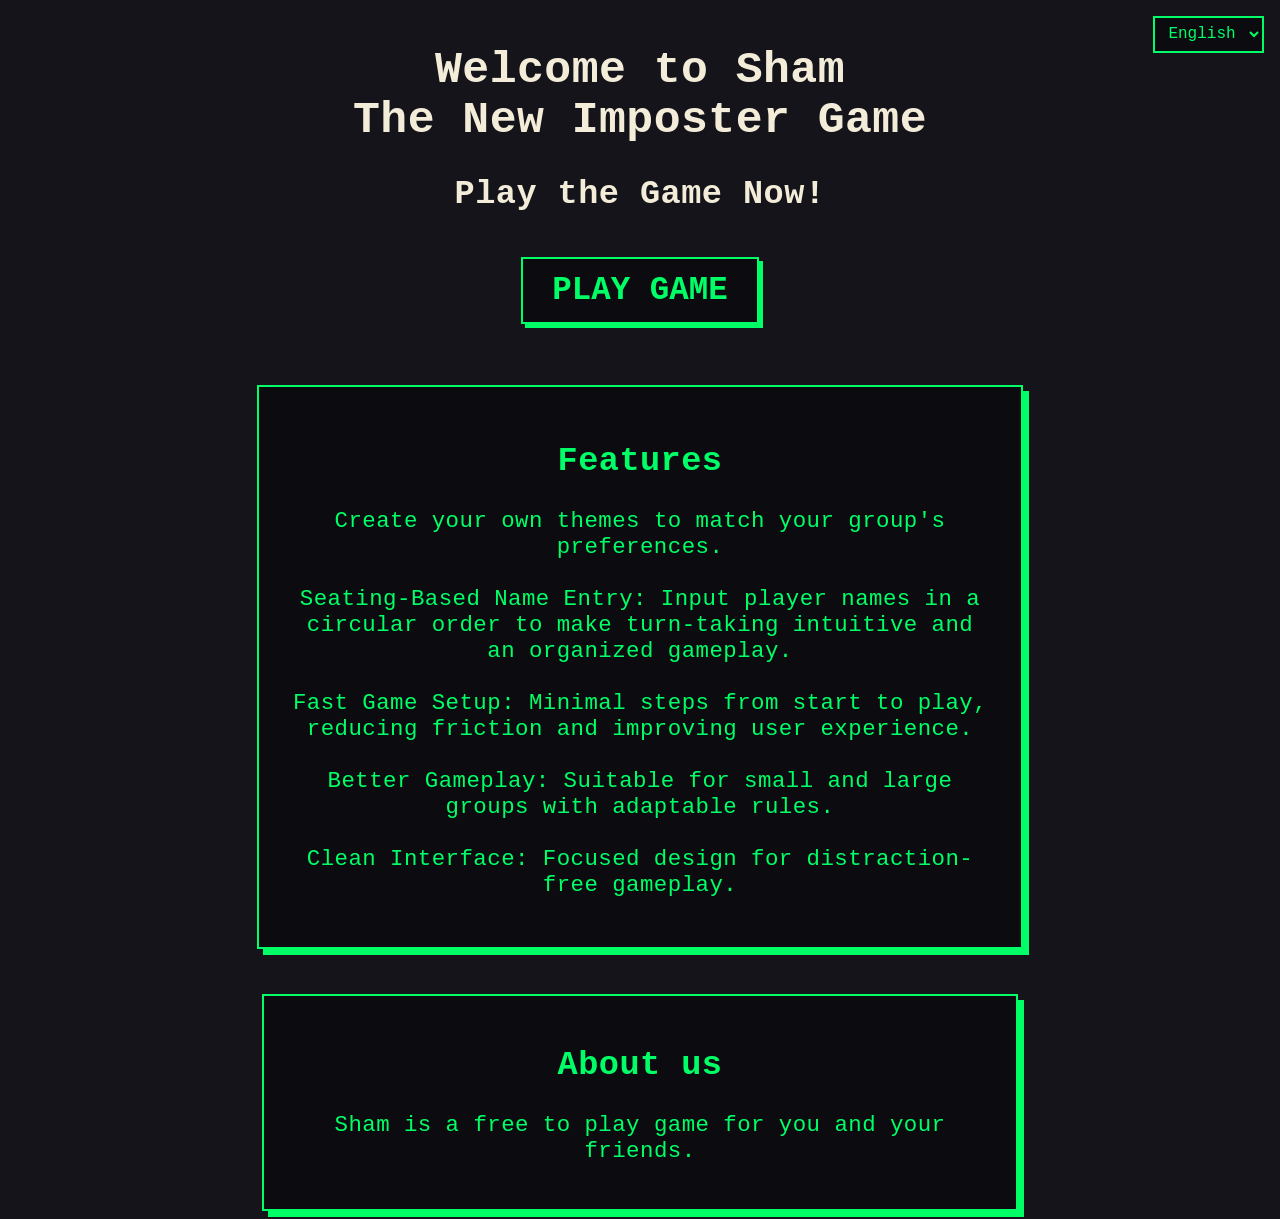
<file: index.html>
<!DOCTYPE html>
<html lang="en">
<head>
    <meta charset="UTF-8">
    <meta name="viewport" content="width=device-width, initial-scale=1.0">
    <title>Welcome to Sham</title>
    <script src="game.js" defer></script>
    <link rel="stylesheet" href="index.css">
</head>
<body>
  <div id="languageSwitcher">
    <select id="languageSelect" onchange="setLanguage(this.value)">
      <option value="en">English</option>
      <option value="de">Deutsch</option>
    </select>
  </div>
  <h1 id="welcomeTitle">Welcome to Sham <br>
         The New Imposter Game</h1>

<div id="play"> 
    <h2 id="playGameTitle">Play the Game Now!</h2>
    <button id="playButton" onclick="location.href='game.html'">Play Game</button>


 </div>


<div id="features">
    <h2 id="featuresTitle">Features</h2>
    <p id="featuresp">
        Create your own themes to match your group's preferences. <br><br>
        Seating-Based Name Entry: Input player names in a circular order to make turn-taking intuitive and an organized gameplay. <br><br>
        Fast Game Setup: Minimal steps from start to play, reducing friction and improving user experience. <br><br>
        Better Gameplay: Suitable for small and large groups with adaptable rules. <br><br>
        Clean Interface: Focused design for distraction-free gameplay. <br><br>
    </p>
</div>

<div id="about">
    <h2 id="aboutTitle">About us</h2>
    <p id="aboutText">Sham is a free to play game for you and your friends.</p>

</div>
</body>
</html>
</file>
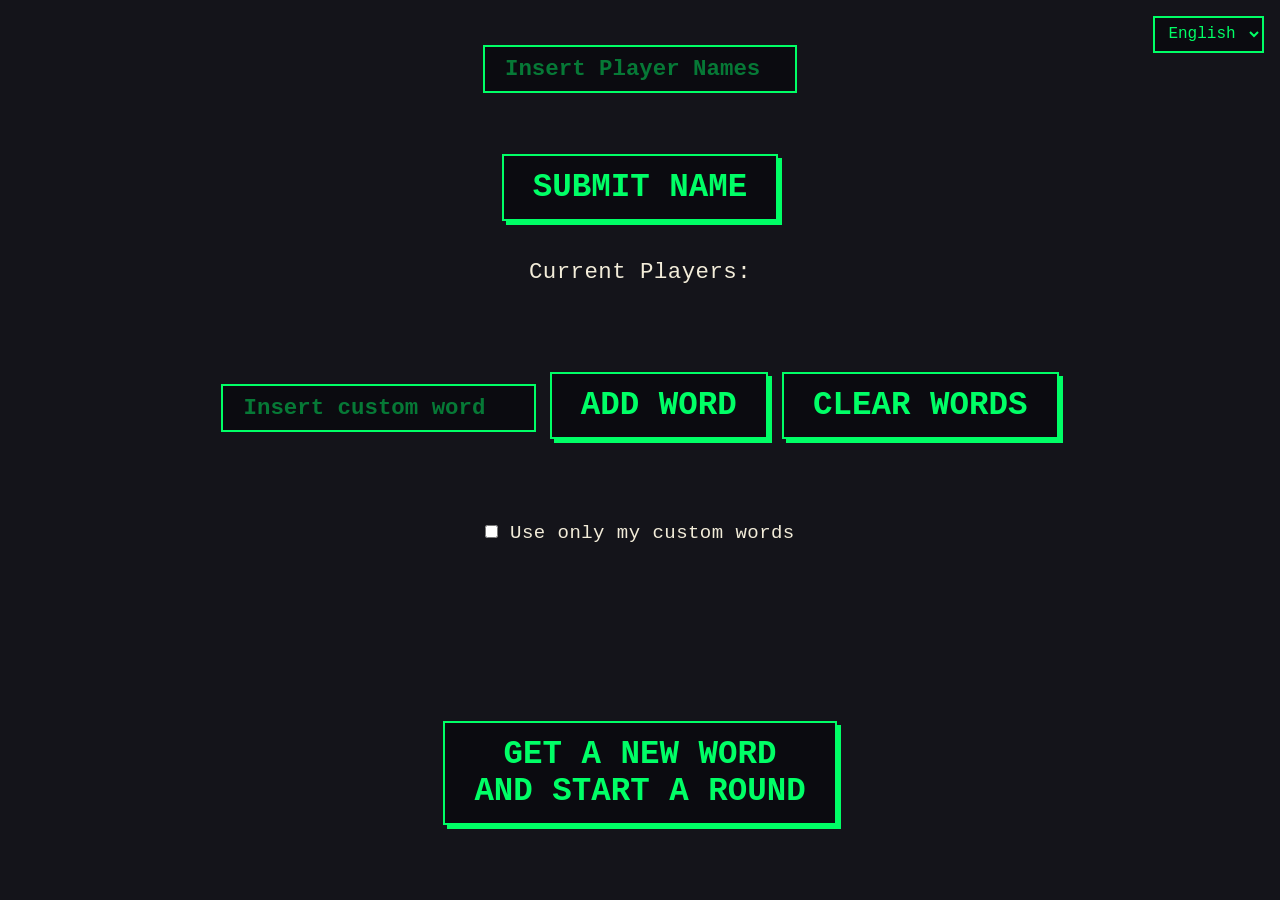
<file: game.html>
<!DOCTYPE html>
<html lang="en">
<head>
    <meta charset="UTF-8">
    <meta name="viewport" content="width=device-width, initial-scale=1.0">
    <title>Sham</title>
    <script src="game.js" defer></script>
      <link rel="stylesheet" href="index.css">
    
</head>
<body id="body">
  <div id="languageSwitcher">
    <select id="languageSelect" onchange="setLanguage(this.value)">
      <option value="en">English</option>
      <option value="de">Deutsch</option>
    </select>
  </div>
    <input id="name" type="text" placeholder="Insert Player Names" onkeydown="if(event.key==='Enter')submitName()"> <br>
    <button id="submitNameButton" onclick="submitName()">Submit Name</button>
    <br>
    <p id="namesOutput">Current Players: </p>
    <div id="playersList"></div>
    <br>

    <p id="customWordsTitle">Custom Words:</p>
    <div id="customWordsList"></div>
    <input id="wordInput" type="text" placeholder="Insert custom word" onkeydown="if(event.key==='Enter')submitWord()">
    <button id="addWordButton" onclick="submitWord()">Add Word</button>
    <button id="clearWordsButton" onclick="clearCustomWords()">Clear Words</button>
    <br>
    <label id="onlyCustomWordsLabel">
      <input type="checkbox" id="onlyCustomWords" onchange="setOnlyCustomWords(this.checked)">
      <span id="onlyCustomWordsText">Use only my custom words</span>
    </label>
    <br>
    <br>
        <button id="startRoundButton" style="margin-top: 2em;" onclick="startRound()">Get a new Word <br> and Start a Round</button>
       
       
</body>
</html>
</file>
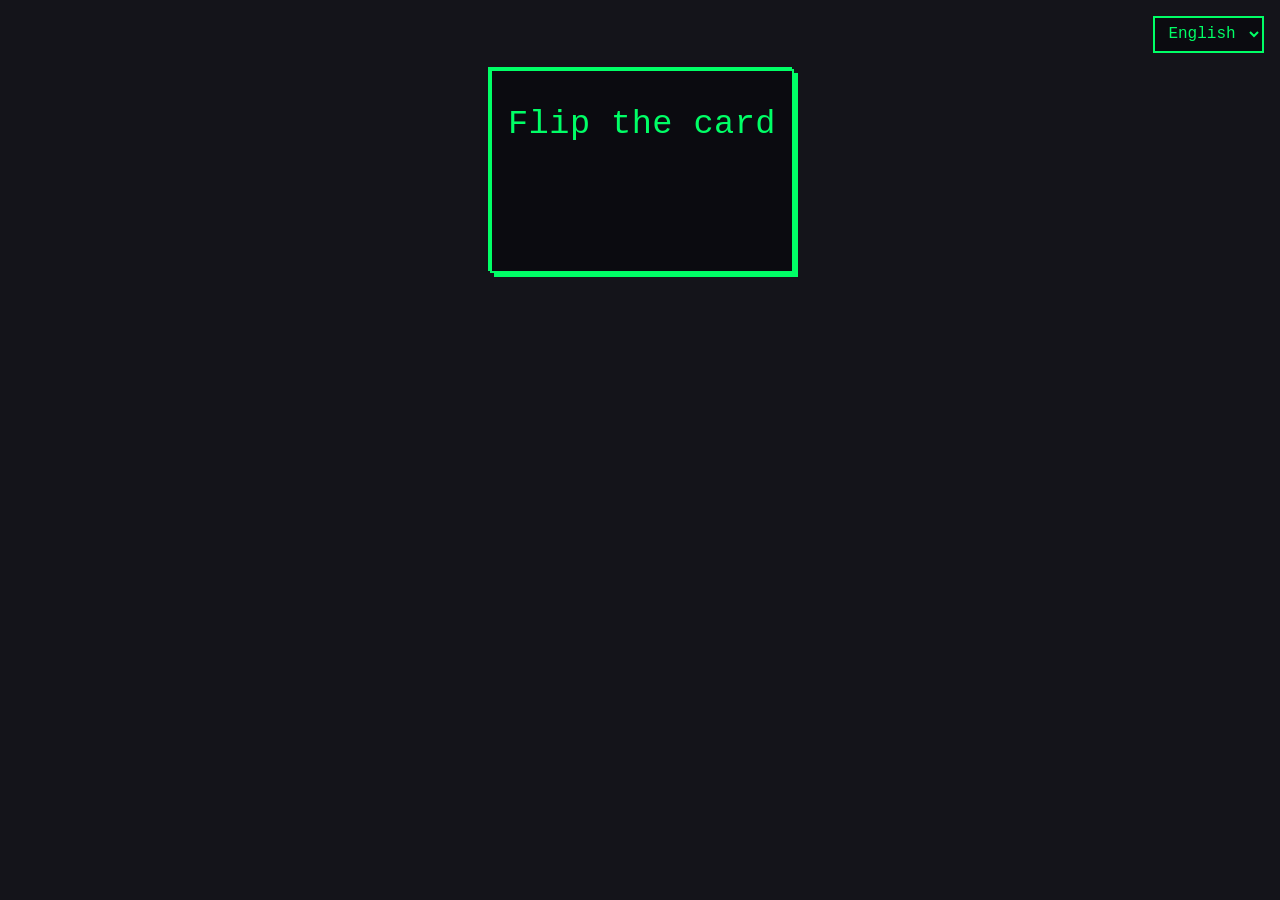
<file: gameplay.html>
<!DOCTYPE html>
<html lang="en">
<head>
    <meta charset="UTF-8">
    <meta name="viewport" content="width=device-width, initial-scale=1.0">
    <title>Sham - Game</title>
    <script src="game.js" defer></script>
       <link rel="stylesheet" href="index.css">
       <link rel="stylesheet" href="gameplay.css">
</head>
<body>
  <div id="languageSwitcher">
    <select id="languageSelect" onchange="setLanguage(this.value)">
      <option value="en">English</option>
      <option value="de">Deutsch</option>
    </select>
  </div>
    
     <p id="currentPlayer"></p>
 <div class="flip-card" id="flipCard" onclick="toggleCard()">
  <div class="flip-card-inner">
    <div class="flip-card-front">
      <p id="flipInstruction">Flip the card</p>
    </div>
    
    <div class="flip-card-back">
      <p id="theword"></p>
    </div>
  </div>
</div>

<button id="nextButton" onclick="nextPlayer()" style="display:none">Next Person</button>

<p id="end"></p>
</body>
</html>
</file>
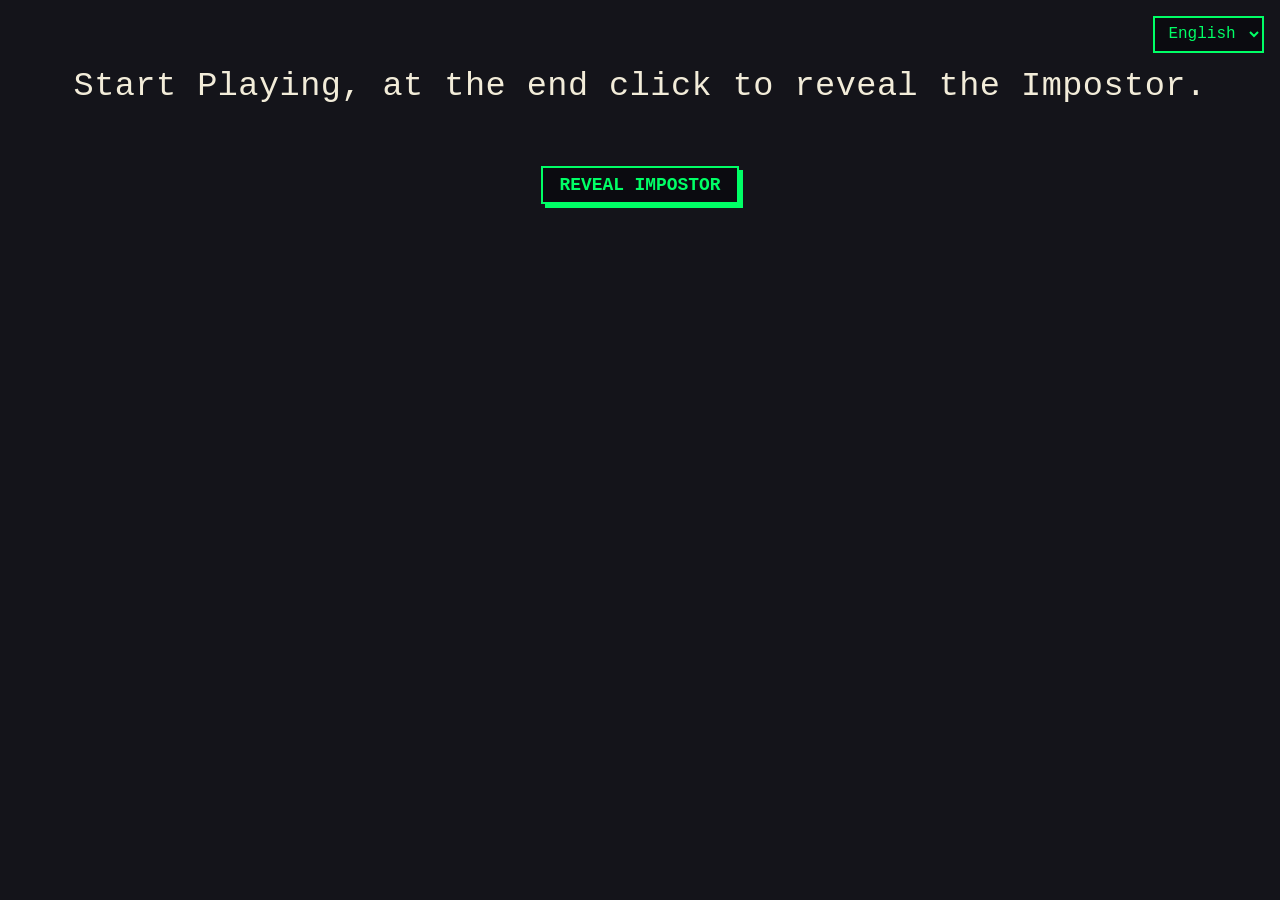
<file: gameplayFinal.html>
<!DOCTYPE html>
<html lang="en">
<head>
  <meta charset="UTF-8">
  <meta name="viewport" content="width=device-width, initial-scale=1.0">
  <title>Sham - Reveal</title>
  <script src="game.js" defer></script>
  <link rel="stylesheet" href="index.css">
  <link rel="stylesheet" href="gameplay.css">
</head>
<body>
  <div id="languageSwitcher">
    <select id="languageSelect" onchange="setLanguage(this.value)">
      <option value="en">English</option>
      <option value="de">Deutsch</option>
    </select>
  </div>
  <p id="finalMessage"></p>
  <div id="finalActions">
    <button id="revealButton" onclick="revealImpostor()">Reveal Impostor</button>
  </div>
  <p id="impostorResult"></p>
</body>
</html>
</file>
<file: index.css>
body{
    background-color: #14141a;
    color: #f2ecd9;
    text-align: center;
    font-family: 'Courier New', Courier, monospace;
    margin-top: 1em;
    letter-spacing: 0.02em;

    /*Font size to 135, for gitpages */
    font-size: 140%;
}

h1{
    margin-top: 1em;


}


#languageSwitcher {
  position: fixed;
  top: 1rem;
  right: 1rem;
  z-index: 100;
}

#languageSwitcher select {
  font-size: 1rem;
  padding: 0.4em 0.6em;
  border-radius: 0;
  border: 2px solid #00ff66;
  background: #0b0b10;
  color: #00ff66;
  font-family: 'Courier New', Courier, monospace;
}

#features{
    margin-top: 2em;
     max-width: 56%;
    margin-left: auto;
    margin-right: auto;
    font-size: 1em;
    background: #0b0b10;
    color: #00ff66;
    padding: 1.2em;
    border: 2px solid #00ff66;
    box-shadow: 6px 6px 0 #00ff66;
  
}

button{
    font-size: 1.45em;
    font-weight: 600;
    border: 2px solid #00ff66;
    border-radius: 0;
    cursor: pointer;
    padding: 0.4em 0.9em;
    margin-top: 0.5em;
    margin-bottom: 0.5em;
    background: #0b0b10;
    color: #00ff66;
    font-family: 'Courier New', Courier, monospace;
    box-shadow: 4px 4px 0 #00ff66;
    transition: all 0.1s ease;
    text-transform: uppercase;
}


button:hover {
    background: #00ff66;
    color: #0b0b10;
    box-shadow: 2px 2px 0 #00ff66;
    transform: translate(2px, 2px);
}

#about{
    margin-top: 2em;
    padding: 1em;
    border: 2px solid #00ff66;
    background: #0b0b10;
    color: #00ff66;
    box-shadow: 6px 6px 0 #00ff66;
      max-width: 56%;
    margin-left: auto;
    margin-right: auto;
}

input{
    margin: 1em 0 2em 0;
    background: #0b0b10;
    color: #00ff66;
    font-size: 1em;
    font-weight: 600;
    border: 2px solid #00ff66;
    border-radius: 0;
    padding: 0.4em 0.9em;
    font-family: 'Courier New', Courier, monospace;
}

input::placeholder{
    color: rgba(0, 255, 102, 0.45);
}

input:focus{
    outline: none;
    box-shadow: 4px 4px 0 #00ff66;
}

#playersList, #customWordsList{
    max-width: 56%;
    margin: 1em auto;
    text-align: center;
}

#playersList div, #customWordsList div{
    display: inline-block;
    margin: 0.4em 0.6em;
    padding: 0.3em 0.5em;
}

#playersList button, #customWordsList button{
    font-size: 0.6em;
    margin: 0 0.4em 0 0;
    padding: 0.15em 0.5em;
    vertical-align: middle;
}

#customWordsTitle{
    margin-top: 3em;
}

#onlyCustomWordsLabel{
    display: block;
    margin: 1.5em 0;
    font-size: 0.85em;
}
</file>
<file: gameplay.css>
body{

    margin-top: 3em;
    
}

button{
    margin-top: 1.5em;
    font-size: 80%;
    
}

p{
    font-size: 150%;
}

/* Sorce:  https://www.w3schools.com/howto/howto_css_flip_card.asp  */





.flip-card {
  margin: 3em auto;
  width: 300px;
  height: 200px;
  border: 2px solid #00ff66;
  box-shadow: 6px 6px 0 #00ff66;
  background: #0b0b10;
  perspective: 1000px;
}

.flip-card-inner {
  position: relative;
  width: 100%;
  height: 100%;
  text-align: center;
  transition: transform 0.8s;
  transform-style: preserve-3d;
}

.flip-card.flipped .flip-card-inner {
  transform: rotateY(180deg);
}

.flip-card-front, .flip-card-back {
  position: absolute;
  width: 100%;
  height: 100%;
  backface-visibility: hidden;
}

.flip-card-front {
  background: #0b0b10;
  color: #00ff66;
  border: 2px solid #00ff66;
}

/* BACK SEITE FEHLTE */
.flip-card-back {
  background: #00ff66;
  color: #0b0b10;
  border: 2px solid #00ff66;
  transform: rotateY(180deg);
}
</file>
